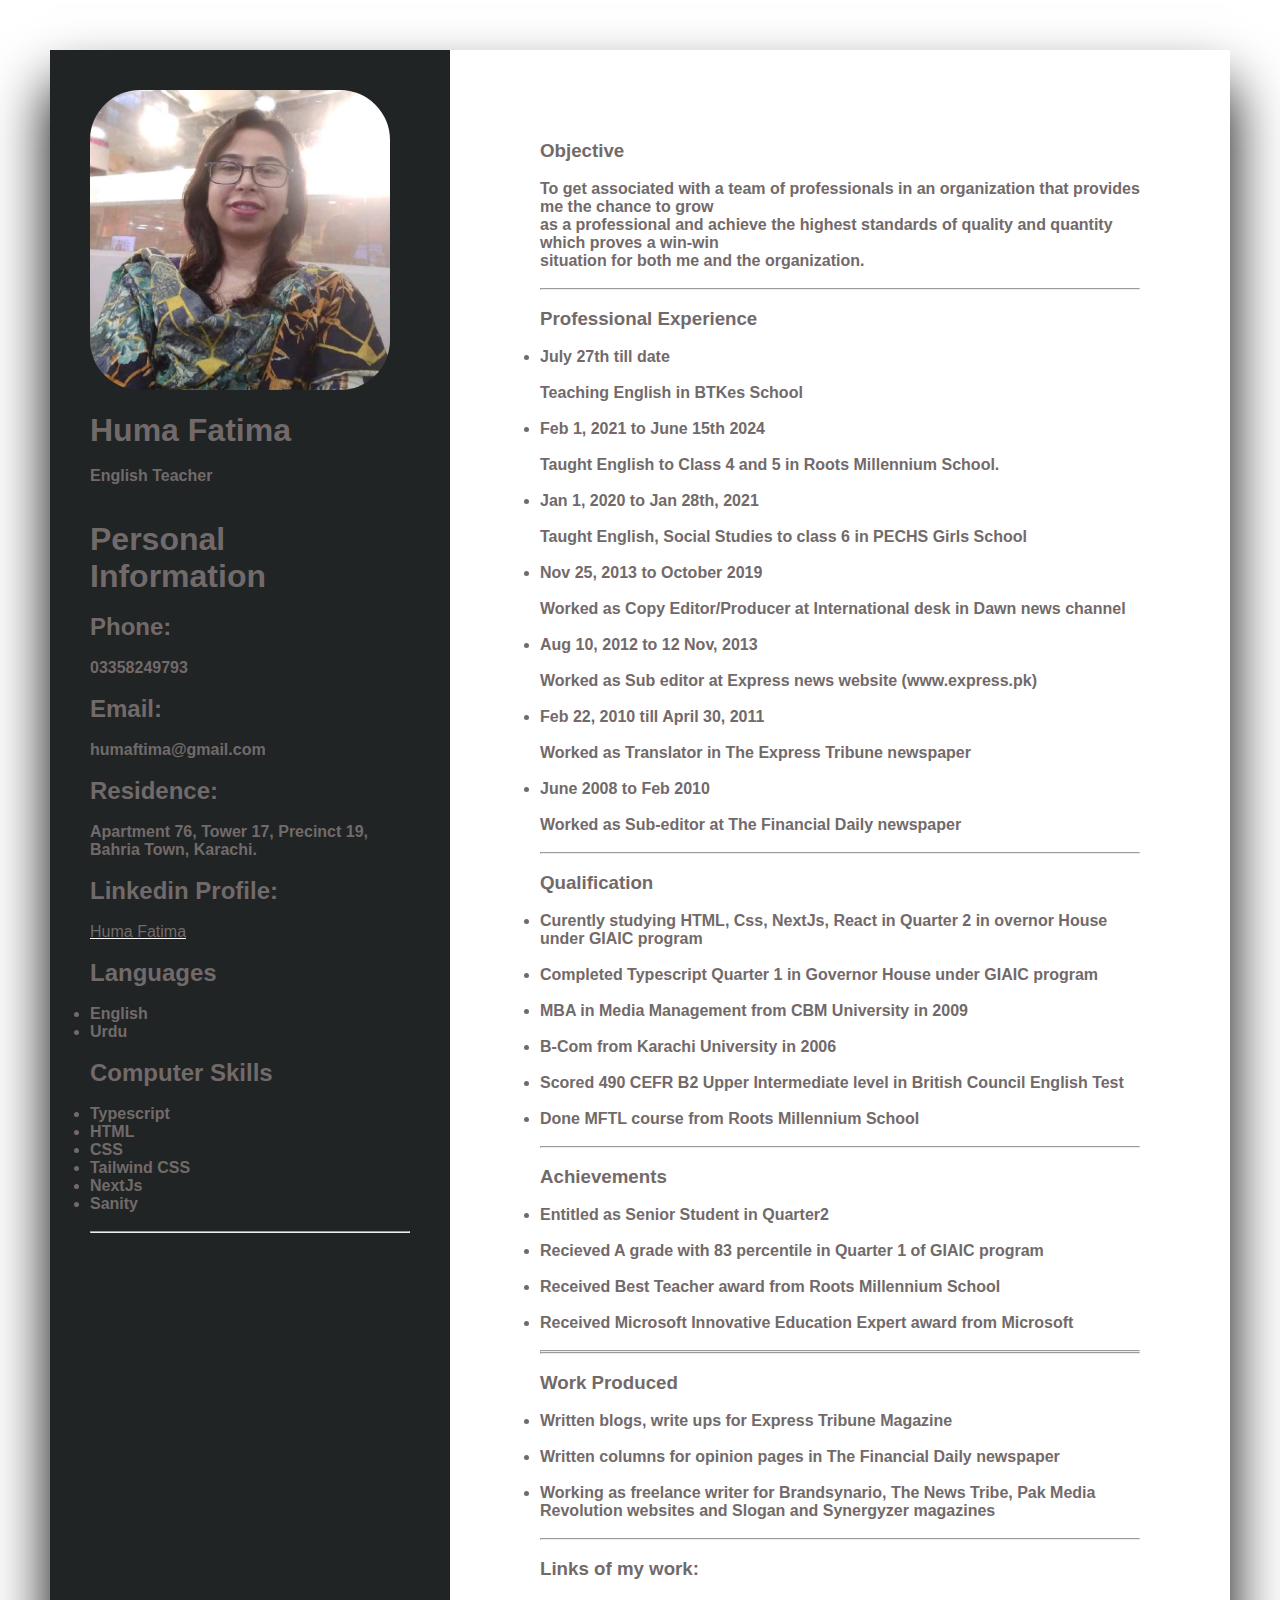
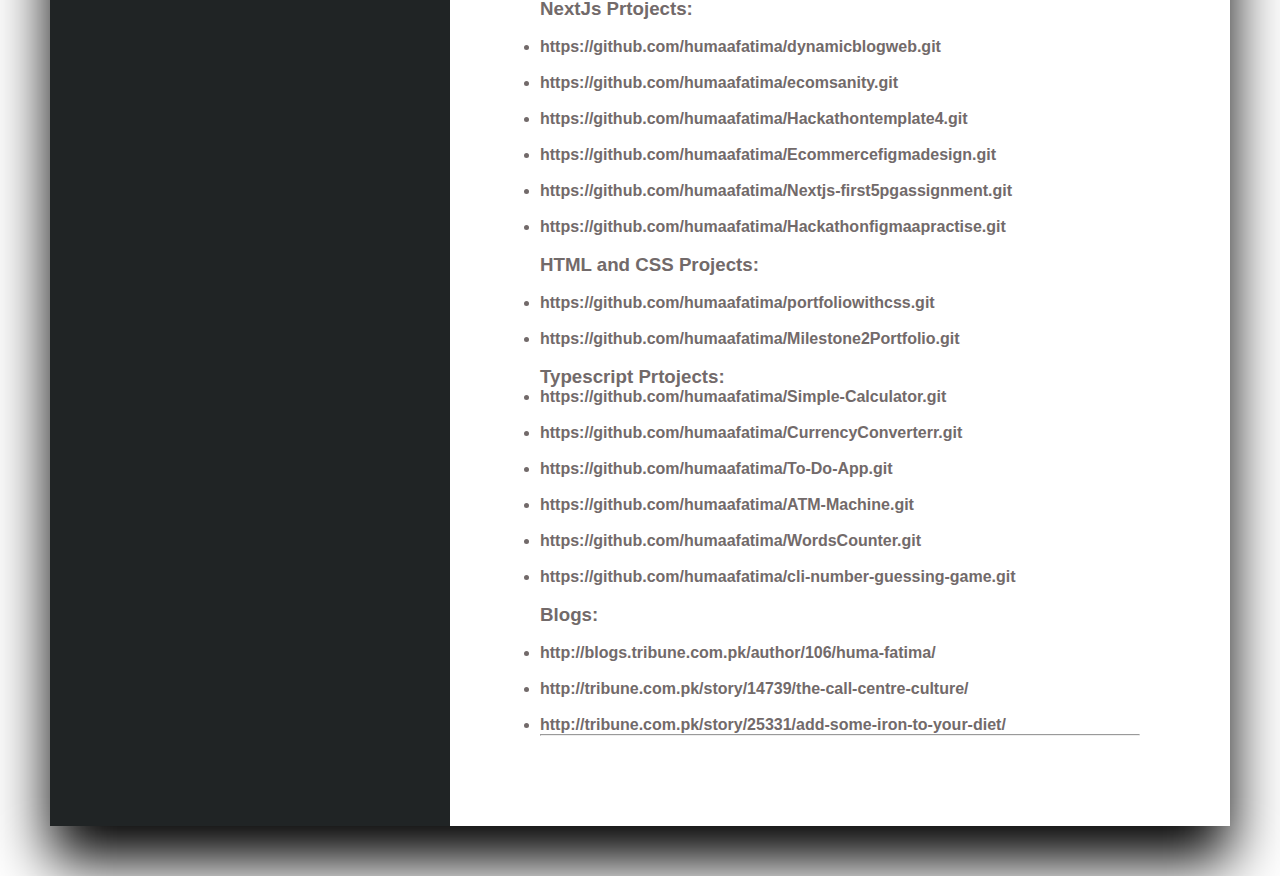
<file: index.html>
<!DOCTYPE html>
<html lang="en">
<head>
    <meta charset="UTF-8">
    <meta name="viewport" content="width=device-width, initial-scale=1.0">
    <title>Resume</title>
    <link rel="stylesheet" href="style.css"
</head>
<body>
    <style>
        
    </style>
    <div class ="container">
        <div class ="left">
            
            <div class = "profileText">
<div class ="profileImage">
            <img src="huma.jpg" alt="" width="300px" height="300px" class="rounded-image" border-radius="50%">

            <br>
            </div>
            <br>
            <h1> Huma Fatima
        </h1>
        <br>
            <h2></h2><strong><bold><left>English Teacher</left></bold></strong></h2>
            </div>
        <br>
        <br>
    
        <div class ="PersonalInfo">
            <h1 class="title">Personal Information</h1>
            <br>
            <h2>Phone:</h2> 
            <br>
            <p><b>03358249793</b></p>
            <br>
            <h2>Email: </h2>
            <br>
            <p><b>humaftima@gmail.com</b></p>
            <br>
            <h2>Residence: </h2>
            <br>
            <p><b>Apartment 76, Tower 17, Precinct 19, Bahria Town, Karachi.</b></p>
            <br>
            <h2>Linkedin Profile:</h2>
            <br>
            <p> <a href="https://www.linkedin.com/in/huma-fatima-363036323/">Huma Fatima</a>
            </p>
            <br>
            <h2>Languages</h2>
            <br>
            <p><b>
                <li>English</li>
                <li>Urdu</li>
            </b></p>
            <br>
            <h2>Computer Skills</h2>
            <br>
            <p><b>
                <li> Typescript</li>
            <li>HTML</li>
        <li>CSS</li>
        
        <li>Tailwind CSS</li>
    <li>NextJs</li>
    <li>Sanity</li>
</p>
        <br>
        
            <hr>
        </div>
    </div>
            
    
        <div class ="right">
        <h3>
            <b>Objective</b>
        </h3>
        <br>
        <p><b>To get associated with a team of professionals in an organization that provides me the chance to grow <br>
    
            as a professional and achieve the highest standards of quality and quantity which proves a win-win <br>
        
            situation for both me and the organization.</b></p>
            <br>
            <hr>
<br>
        <div class ="Professional details">
            <h3><b>
                Professional Experience
            <br>
            </b>
        </h3>
            <br>

        <p><b><li>July 27th till date</li>
            <br>
            Teaching English in BTKes School
            <br>
            <br>
            <li>Feb 1, 2021 to June 15th 2024</li>
            <br>
            Taught English to Class 4 and 5 in Roots Millennium School.
            <br>
            <br>
            <li>Jan 1, 2020 to Jan 28th, 2021</li>
            <br>
            Taught English, Social Studies to class 6 in PECHS Girls School
            <br>
            <br>
            <li>Nov 25, 2013 to October 2019</li>
            <br>
            Worked as Copy Editor/Producer at International desk in Dawn news channel
            <br>
            <br>
            <li>Aug 10, 2012 to 12 Nov, 2013</li>
            <br>
            Worked as Sub editor at Express news website (www.express.pk)
            <br>
            <br>
            <li>Feb 22, 2010 till April 30, 2011</li>
            <br>
            Worked as Translator in The Express Tribune newspaper 
            <br>
            <br>
            <li>June 2008 to Feb 2010</li>
            <br>
            Worked as Sub-editor at The Financial Daily newspaper
            </b>
        </p>
            <br>
            <hr>
            <br>
        </p>
        <h3>Qualification</h3>
    

    
<br>
<p id="text"><b><li>Curently studying HTML, Css, NextJs, React in Quarter 2 in overnor House under GIAIC program</li>
<br>
<li>Completed Typescript Quarter 1 in Governor House under GIAIC program</li>
<br>
<li>MBA in Media Management from CBM University in 2009</li>
<br>
<li>B-Com from Karachi University in 2006</li>
<br>
<li>Scored 490 CEFR B2 Upper Intermediate level in British Council English Test</li>
<br>
<li>Done MFTL course from Roots Millennium School</li>
</b>
</p>
<br>
<hr>
<br>
<h3>
    Achievements
</h3>
<br>
<p><b>
    <li>Entitled as Senior Student in Quarter2</li>
    <br>
<li>Recieved A grade with 83 percentile in Quarter 1 of GIAIC program</li>
<br>
<li>Received Best Teacher award from Roots Millennium School</li>
<br>
<li>Received Microsoft Innovative Education Expert award from Microsoft</li>
</b>
</p>
<br>
<hr>
<hr>
<br>
<h3>
    Work Produced
</h3>
<br>
<p><b>
<li>Written blogs, write ups for Express Tribune Magazine</li>
<br>
<li>Written columns for opinion pages in The Financial Daily newspaper</li>
<br>
<li>Working as freelance writer for Brandsynario, The News Tribe, Pak Media Revolution websites and Slogan and Synergyzer magazines</li>
</b>
</p>
<br>
<hr>
<br>
<h3>
    Links of my work:
</h3>
<br>
<h3>NextJs Prtojects:</h3>
<br>
<p><b>
    <li>https://github.com/humaafatima/dynamicblogweb.git</li>
    <br>
    <li>https://github.com/humaafatima/ecomsanity.git</li>
    <br>
    <li>https://github.com/humaafatima/Hackathontemplate4.git</li>
    <br>
    <li>https://github.com/humaafatima/Ecommercefigmadesign.git</li>
    <br>
    <li>https://github.com/humaafatima/Nextjs-first5pgassignment.git</li>
    <br>
    <li>https://github.com/humaafatima/Hackathonfigmaapractise.git</li>
    <br>
    <h3>HTML and CSS Projects:</h3>
    <br>
    <li>https://github.com/humaafatima/portfoliowithcss.git</li>
    <br>
    <li>https://github.com/humaafatima/Milestone2Portfolio.git</li>
    <br>
    <h3>Typescript Prtojects:</h3>
    <li>https://github.com/humaafatima/Simple-Calculator.git</li>
    <br>
    <li>https://github.com/humaafatima/CurrencyConverterr.git</li>
    <br>
    <li>https://github.com/humaafatima/To-Do-App.git</li>
    <br>
    <li>https://github.com/humaafatima/ATM-Machine.git</li>
    <br>
    <li>https://github.com/humaafatima/WordsCounter.git</li>
    <br>
    <li>https://github.com/humaafatima/cli-number-guessing-game.git</li>
    <br>
    <h3>Blogs:</h3>
    <br>
<li>http://blogs.tribune.com.pk/author/106/huma-fatima/</li>
<br>
<li>http://tribune.com.pk/story/14739/the-call-centre-culture/</li>
<br>
<li>http://tribune.com.pk/story/25331/add-some-iron-to-your-diet/</li>
</b>
</p>
<hr>

        </div>
    </div>
    </div>
</body>
</html>
</file>
<file: style.css>
*{
    margin: 0;
    padding:0;
    box-sizing: border-box;
    font-family: Arial, Helvetica, sans-serif;
    text-decoration-color: white;
}

body {
    background-color: white;
    display: flex;
    justify-content:center;
    align-items: center;
    min-height: 100vh;
}

.container{
    position: relative;
    width:100%;
    min-width: 1000px;
    min-height: 1500px;
    background-color: white;
    margin: 50px;
    display: grid;
    grid-template-columns: 1fr 2fr;
    box-shadow: 0 35px 55px;

}


.container .left {
    position: relative;
    background-color: rgb(32, 36, 37);
    width: 400px;
    padding: 40px;
    color: rgb(114, 106, 106);
    
}

.container .right {
    position: relative;
    background-color: white;
    padding: 40px;
    margin: 50px;
    color: rgb(114, 106, 106);
    
}

.rounded-image {
    border-radius: 50px;
  }

.profileText {
    position: relative;
    color:rgb(114, 106, 106);
}

h1 {
    background-color: rgb(32, 36, 37);
    width: 250px;
    -webkit-text-fill-color: rgb(114, 106, 106);
}

h2{
    background-color: rgb(32, 36, 37);
    width: 250px;
}

h3{
    background-color: white;
    width: 250px;
    -webkit-text-fill-color: rgb(114, 106, 106);
}
p{
    -webkit-text-fill-color: rgb(114, 106, 106);
}
</file>
